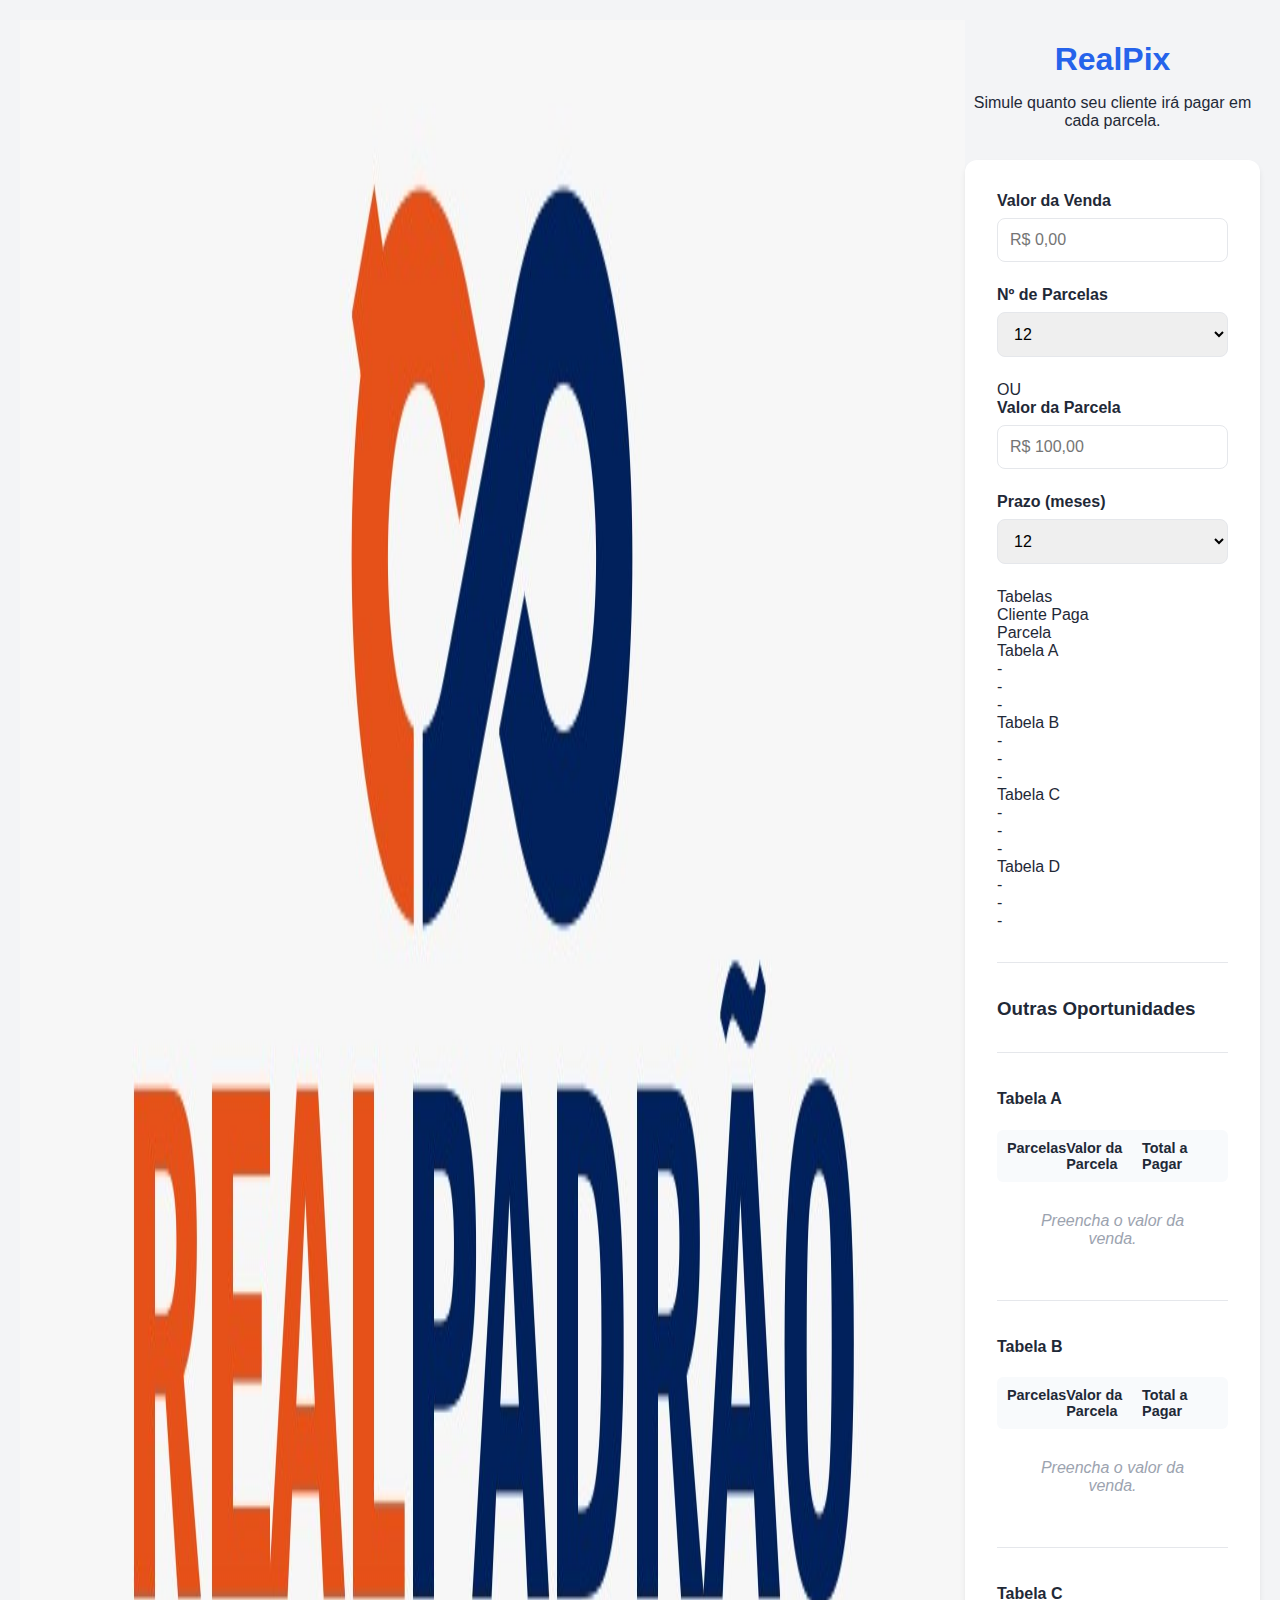
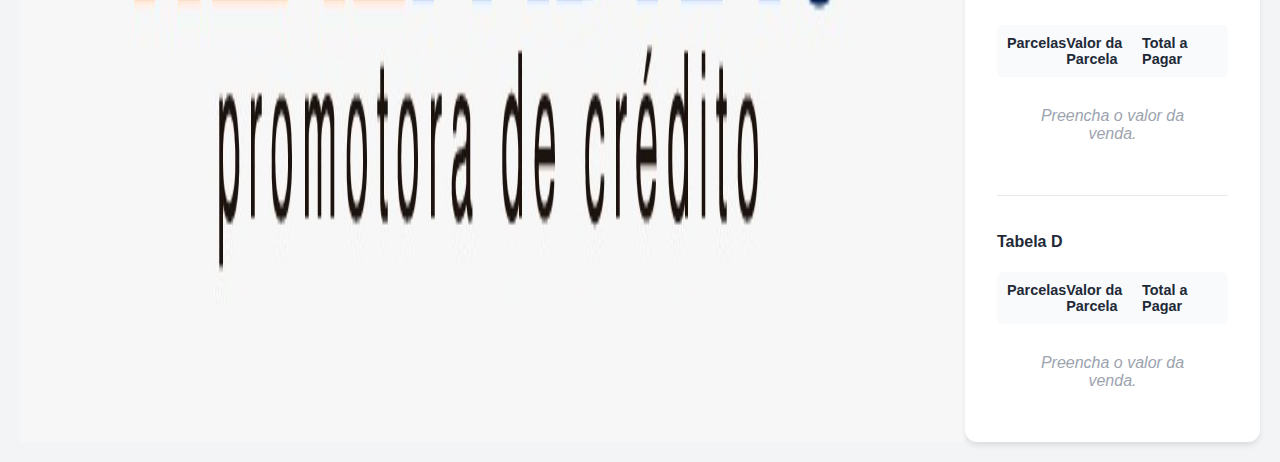
<file: index.html>
<!DOCTYPE html>
<html lang="pt-br">
<head>
    <meta charset="UTF-8">
    <meta name="viewport" content="width=device-width, initial-scale=1.0">
    <title>Simulador de Vendas no Cartão</title>
    <link rel="stylesheet" href="main.css">
</head>
<body>
    <img src="LogoRealPadrão.jpeg" alt="Real Padrão Logo" class="top-logo">

    <div class="container">
        <header>
            <h1>RealPix</h1>
            <p>Simule quanto seu cliente irá pagar em cada parcela.</p>
        </header>

        <div class="simulator-box">
            <div class="input-row">
                <div class="input-group">
                    <label for="valor">Valor da Venda</label>
                    <input type="number" id="valor" placeholder="R$ 0,00" step="0.01">
                </div>
                <div class="input-group">
                    <label for="numParcelas">Nº de Parcelas</label>
                    <select id="numParcelas">
                        <option value="1">1</option>
                        <option value="2">2</option>
                        <option value="3">3</option>
                        <option value="4">4</option>
                        <option value="5">5</option>
                        <option value="6">6</option>
                        <option value="7">7</option>
                        <option value="8">8</option>
                        <option value="9">9</option>
                        <option value="10">10</option>
                        <option value="11">11</option>
                        <option value="12" selected>12</option>
                    </select>
                </div>
            </div>

            <div class="separator">OU</div>

            <div class="input-row">
                 <div class="input-group">
                    <label for="valorParcela">Valor da Parcela</label>
                    <input type="number" id="valorParcela" placeholder="R$ 100,00">
                </div>
                 <div class="input-group">
                    <label for="prazo">Prazo (meses)</label>
                    <select id="prazo">
                        <option value="1">1</option>
                        <option value="2">2</option>
                        <option value="3">3</option>
                        <option value="4">4</option>
                        <option value="5">5</option>
                        <option value="6">6</option>
                        <option value="7">7</option>
                        <option value="8">8</option>
                        <option value="9">9</option>
                        <option value="10">10</option>
                        <option value="11">11</option>
                        <option value="12" selected>12</option>
                    </select>
                </div>
            </div>

            <div class="static-table-area">
                <div class="table-header-4-cols">
                    <div>Tabelas</div>
                    <div>Cliente Paga</div>
                    <div>Parcela</div>
                </div>
                <div class="result-row-4-cols" data-table-id="10">
                    <div>Tabela A</div>
                    <div data-col="cliente-paga">-</div>
                    <div data-col="parcela">-</div>
                    <div data-col="voce-recebe">-</div>
                </div>
                <div class="result-row-4-cols" data-table-id="15">
                    <div>Tabela B</div>
                    <div data-col="cliente-paga">-</div>
                    <div data-col="parcela">-</div>
                    <div data-col="voce-recebe">-</div>
                </div>
                <div class="result-row-4-cols" data-table-id="20">
                    <div>Tabela C</div>
                    <div data-col="cliente-paga">-</div>
                    <div data-col="parcela">-</div>
                    <div data-col="voce-recebe">-</div>
                </div>
                <div class="result-row-4-cols" data-table-id="25">
                    <div>Tabela D</div>
                    <div data-col="cliente-paga">-</div>
                    <div data-col="parcela">-</div>
                    <div data-col="voce-recebe">-</div>
                </div>
            </div>

            <div class="results-area">
                <h3>Outras Oportunidades</h3>
            </div>

            <div class="results-area">
                <h4>Tabela A</h4>
                <div class="table-header">
                    <span>Parcelas</span>
                    <span>Valor da Parcela</span>
                    <span>Total a Pagar</span>
                </div>
                <div id="results-list-10" class="results-list">
                    <div class="empty-state">Preencha o valor da venda.</div>
                </div>
            </div>

            <div class="results-area">
                <h4>Tabela B</h4>
                <div class="table-header">
                    <span>Parcelas</span>
                    <span>Valor da Parcela</span>
                    <span>Total a Pagar</span>
                </div>
                <div id="results-list-15" class="results-list">
                     <div class="empty-state">Preencha o valor da venda.</div>
                </div>
            </div>

            <div class="results-area">
                <h4>Tabela C</h4>
                <div class="table-header">
                    <span>Parcelas</span>
                    <span>Valor da Parcela</span>
                    <span>Total a Pagar</span>
                </div>
                <div id="results-list-20" class="results-list">
                     <div class="empty-state">Preencha o valor da venda.</div>
                </div>
            </div>
            
            <div class="results-area">
                <h4>Tabela D</h4>
                <div class="table-header">
                    <span>Parcelas</span>
                    <span>Valor da Parcela</span>
                    <span>Total a Pagar</span>
                </div>
                <div id="results-list-25" class="results-list">
                     <div class="empty-state">Preencha o valor da venda.</div>
                </div>
            </div>
        </div>
    </div>

    <script src="main.js"></script>
</body>
</html>
</file>
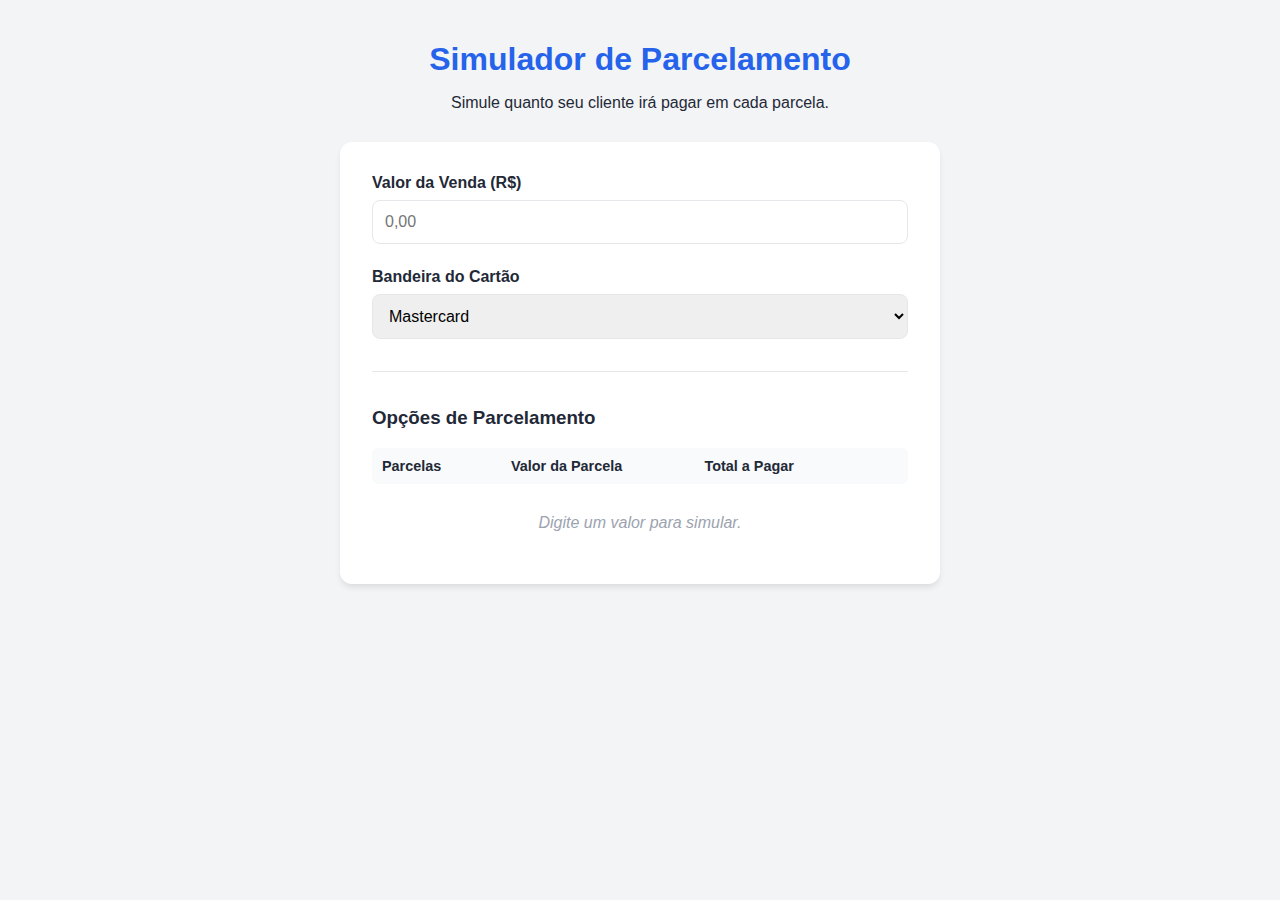
<file: main.html>
<!DOCTYPE html>
<html lang="pt-br">
<head>
    <meta charset="UTF-8">
    <meta name="viewport" content="width=device-width, initial-scale=1.0">
    <title>Simulador de Vendas no Cartão</title>
    <link rel="stylesheet" href="main.css">
</head>
<body>

    <div class="container">
        <header>
            <h1>Simulador de Parcelamento</h1>
            <p>Simule quanto seu cliente irá pagar em cada parcela.</p>
        </header>

        <div class="simulator-box">
            <div class="input-group">
                <label for="amount">Valor da Venda (R$)</label>
                <input type="number" id="amount" placeholder="0,00" step="0.01">
            </div>

            <div class="input-group">
                <label for="brand">Bandeira do Cartão</label>
                <select id="brand">
                    <option value="master">Mastercard</option>
                    <option value="visa">Visa</option>
                    <option value="elo">Elo</option>
                </select>
            </div>

            <div class="results-area">
                <h3>Opções de Parcelamento</h3>
                <div class="table-header">
                    <span>Parcelas</span>
                    <span>Valor da Parcela</span>
                    <span>Total a Pagar</span>
                </div>
                <div id="results-list" class="results-list">
                    <!-- Os resultados serão gerados aqui pelo JavaScript -->
                    <div class="empty-state">Digite um valor para simular.</div>
                </div>
            </div>
        </div>
    </div>

    <script src="main.js"></script>
</body>
</html>
</file>
<file: main.css>
:root {
    --primary-color: #2563eb;
    --background-color: #f3f4f6;
    --card-bg: #ffffff;
    --text-color: #1f2937;
    --border-color: #e5e7eb;
}

body {
    font-family: 'Segoe UI', Tahoma, Geneva, Verdana, sans-serif;
    background-color: var(--background-color);
    color: var(--text-color);
    display: flex;
    justify-content: center;
    padding: 20px;
    margin: 0;
}

.container {
    width: 100%;
    max-width: 600px;
}

header {
    text-align: center;
    margin-bottom: 30px;
}

header h1 {
    color: var(--primary-color);
    margin-bottom: 5px;
}

.simulator-box {
    background: var(--card-bg);
    padding: 2rem;
    border-radius: 12px;
    box-shadow: 0 4px 6px -1px rgba(0, 0, 0, 0.1);
}

.input-group {
    margin-bottom: 1.5rem;
}

.input-group label {
    display: block;
    margin-bottom: 0.5rem;
    font-weight: 600;
}

.input-group input,
.input-group select {
    width: 100%;
    padding: 12px;
    border: 1px solid var(--border-color);
    border-radius: 8px;
    font-size: 1rem;
    box-sizing: border-box; /* Garante que o padding não aumente a largura total */
}

.input-group input:focus,
.input-group select:focus {
    outline: none;
    border-color: var(--primary-color);
    box-shadow: 0 0 0 3px rgba(37, 99, 235, 0.1);
}

.results-area {
    margin-top: 2rem;
    border-top: 1px solid var(--border-color);
    padding-top: 1rem;
}

.table-header {
    display: grid;
    grid-template-columns: 1fr 1.5fr 1.5fr;
    font-weight: bold;
    padding: 10px;
    background-color: #f8fafc;
    border-radius: 6px;
    margin-bottom: 10px;
    font-size: 0.9rem;
}

.installment-row {
    display: grid;
    grid-template-columns: 1fr 1.5fr 1.5fr;
    padding: 12px 10px;
    border-bottom: 1px solid var(--border-color);
    transition: background-color 0.2s;
}

.installment-row:last-child {
    border-bottom: none;
}

.installment-row:hover {
    background-color: #f0f9ff;
}

.total-value {
    font-weight: 600;
    color: var(--primary-color);
}

.empty-state {
    text-align: center;
    padding: 20px;
    color: #9ca3af;
    font-style: italic;
}
</file>
